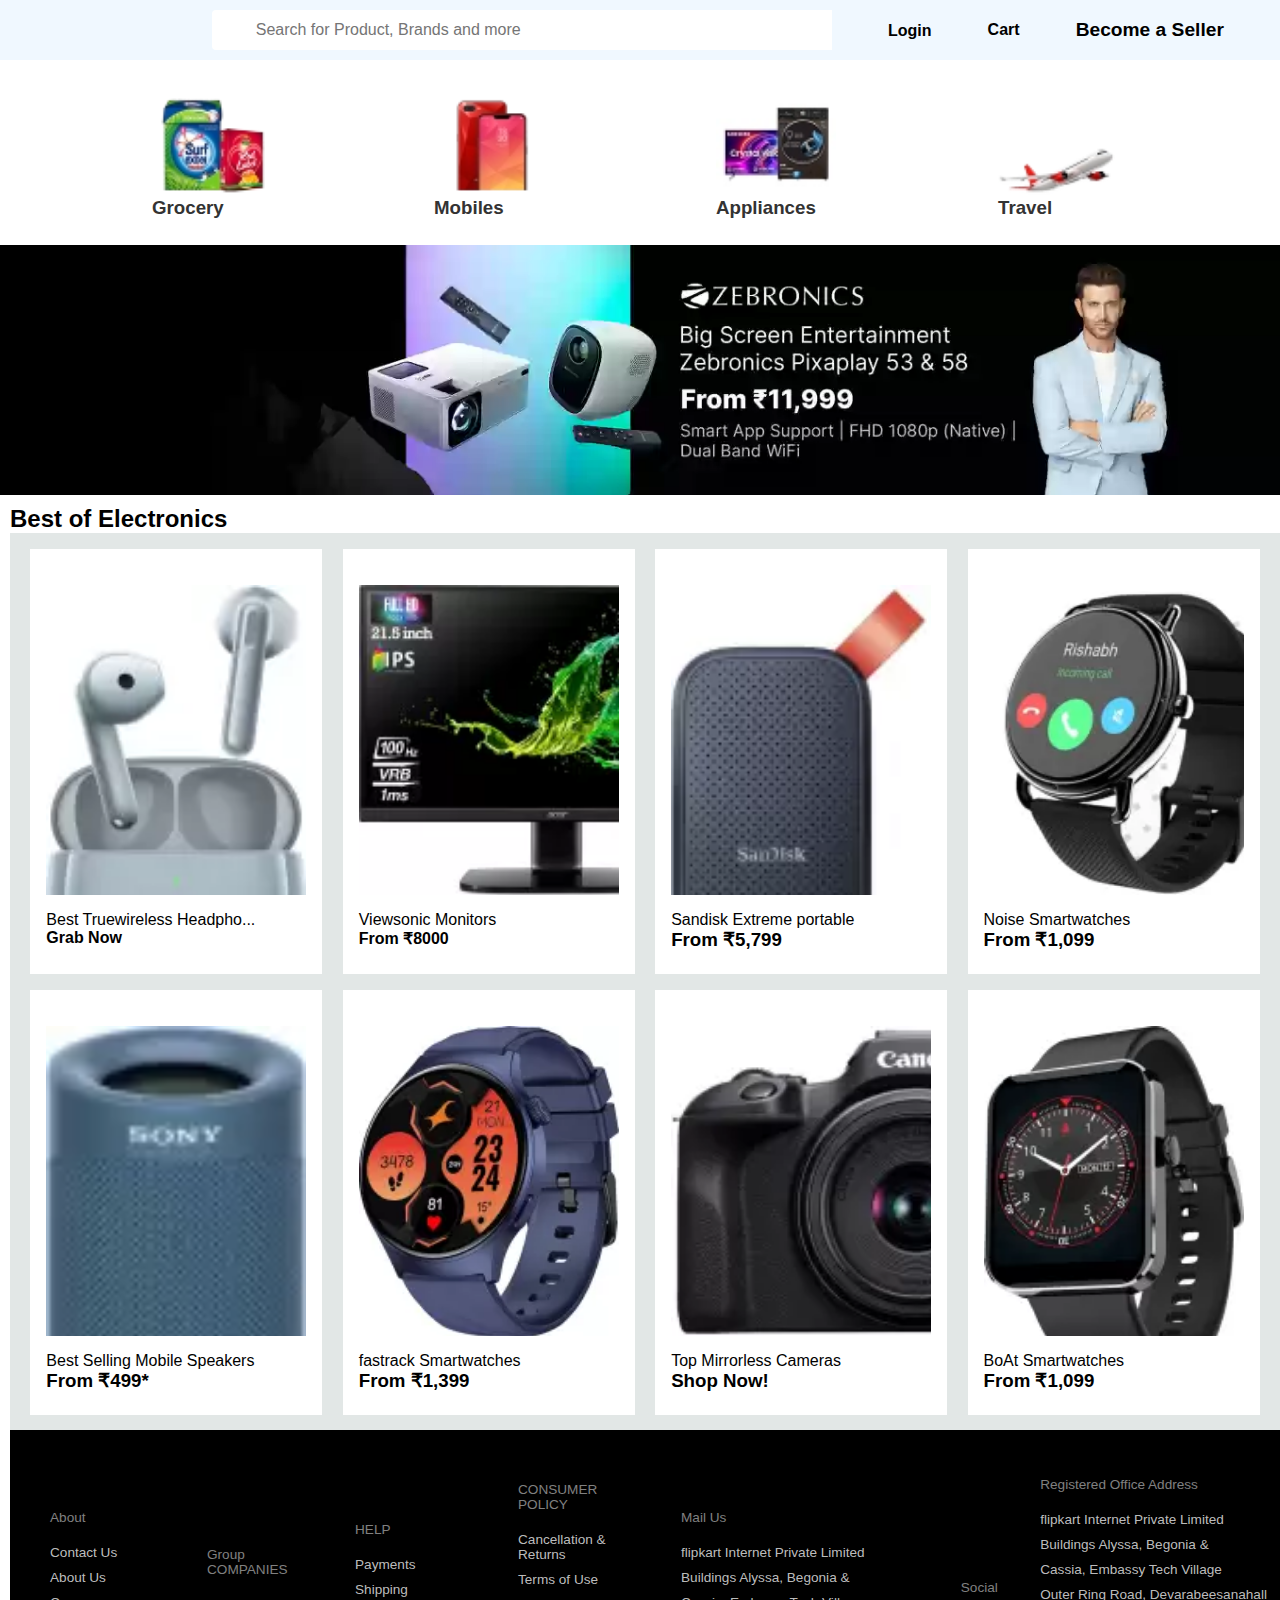
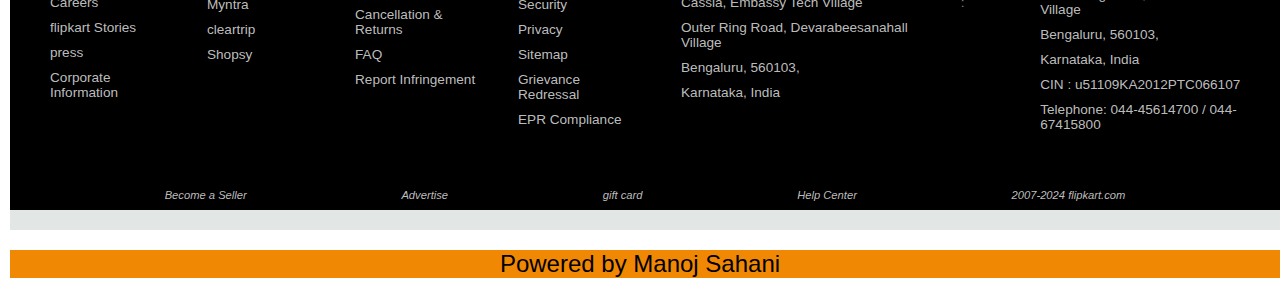
<file: Flipkart_Project/index.html>
<!DOCTYPE html>
<html lang="en">
<head>
    <meta charset="UTF-8">
    <meta name="viewport" content="width=device-width, initial-scale=1.0">
    <title>flipkart</title>
    <link rel="stylesheet" href="https://cdnjs.cloudflare.com/ajax/libs/font-awesome/6.5.2/css/all.min.css" integrity="sha512-SnH5WK+bZxgPHs44uWIX+LLJAJ9/2PkPKZ5QiAj6Ta86w+fsb2TkcmfRyVX3pBnMFcV7oQPJkl9QevSCWr3W6A==" crossorigin="anonymous" referrerpolicy="no-referrer" />
    <link rel="stylesheet" href="index.css">
</head>
<body>
    <header>
        <div class="navbar"> 
            <div class="nav-logo">
                <div class="logo border">

                </div>
            </div>

        <div class="nav-search border">
            <div class="search-icon border">
                <i class="fa-solid fa-magnifying-glass"></i>
            </div>
            <input placeholder="Search for Product, Brands and more" class="search-input">
        </div>

        <div class="nav-login border">
            <i class="fa-regular fa-circle-user"></i>
            Login
        </div>

        <div class="nav-cart border">
            <i class="fa-solid fa-cart-shopping"></i>
            Cart
        </div>

        <div class="nav-seller border">
            <i class="fa-solid fa-store"></i>
            Become a Seller
        </div>

     </div>

<div class="panel-section">

    <div class="box">
        <div class=" box-content border">
            <div class="box-img" style="background-image: url('panel_1.webp');"> <br> <br> <br> <br> <br> <br>
              <p><h3>Grocery</h3></p>
            </div>
        </div>
        </div>

    <div class="box">
        <div class="box-content border">
            <div class="box-img" style="background-image: url('panel_2.webp');"> <br> <br> <br> <br> <br> <br>
               <p><h3>Mobiles</h3></p>
            </div>
        </div>
        </div>

        <div class="box">
            <div class="box-content border">
                <div class="box-img" style="background-image: url('panel_3.webp');"> <br> <br> <br> <br> <br> <br>
                   <p><h3>Appliances</h3></p>
                </div>
            </div>
            </div>

            <div class="box">
                <div class="box-content border">
                    <div class="box-img" style="background-image: url('panel_4.webp');"> <br> <br> <br> <br> <br> <br>
                      <p><h3>Travel</h3></p>
                    </div>
                </div>
                </div>

</div>
    <div class="hero-section">
        </div>
    </div>

    <div class="shop-section">
        <h2>Best of Electronics</h2>
    <!-- </div> -->
    <div class="shop-sec">
        <div class="row">

            <div class="row-content">
                <div class="row-img border" style="background-image: url('king.webp');""></div>
                <p>Best Truewireless Headpho...</p>
                <h4>Grab Now</h4>
                </div>
            </div>

            <div class="row">
                <div class="row-content">
                    <div class="row-img border" style="background-image: url('king_2.webp');""></div>
                    <p>Viewsonic Monitors</p>
                    <h4>From ₹8000</h4>
                    </div>
                </div>

                <div class="row">
                    <div class="row-content">
                        <div class="row-img border" style="background-image: url('king_3.webp');""></div>
                        <p>Sandisk Extreme portable</p>
                        <h3>From ₹5,799</h3>
                        </div>
                    </div>

                    <div class="row">
                        <div class="row-content">
                            <div class="row-img border" style="background-image: url('king_4.webp');""></div>
                            <p>Noise Smartwatches</p>
                            <h3>From ₹1,099</h3>
                            </div>
                        </div>

                        <div class="row">
                            <div class="row-content">
                                <div class="row-img border" style="background-image: url('king_5.webp');""></div>
                                <p>Best Selling Mobile Speakers</p>
                                <h3>From ₹499*</h3>
                                </div>
                            </div>

                            <div class="row">
                                <div class="row-content border">
                                    <div class="row-img" style="background-image: url('king_6.webp');""></div>
                                    <p>fastrack Smartwatches</p>
                                    <h3>From ₹1,399</h3>
                                    </div>
                                </div>

                                <div class="row">
                                    <div class="row-content">
                                        <div class="row-img border" style="background-image: url('king_7.webp');""></div>
                                        <p>Top Mirrorless Cameras</p>
                                        <h3>Shop Now!</h3>
                                        </div>
                                    </div>

                                    <div class="row">
                                        <div class="row-content">
                                            <div class="row-img border" style="background-image: url('king_8.webp');""></div>
                                            <p>BoAt Smartwatches</p>
                                            <h3>From ₹1,099</h3>
                                            </div>
                                        </div>

                                        <footer>

                                            <div class="foot-panel">
                                                <ul>
                                                    <p>About</p>
                                                    <a>Contact Us</a>
                                                    <a>About Us</a>
                                                    <a>Careers</a>
                                                    <a>flipkart Stories</a>
                                                    <a>press</a>
                                                    <a>Corporate Information</a>

                                                </ul>

                                                <ul>
                                                    <p>Group COMPANIES</p>
                                                    <a>Myntra</a>
                                                    <a>cleartrip</a>
                                                    <a>Shopsy</a>

                                                </ul>

                                                <ul>
                                                    <p>HELP</p>
                                                    <a>Payments</a>
                                                    <a>Shipping</a>
                                                    <a>Cancellation & Returns</a>
                                                    <a>FAQ</a>
                                                    <a>Report Infringement</a>
                                                </ul>

                                                <ul>
                                                    <p>CONSUMER POLICY</p>
                                                    <a>Cancellation & Returns</a>
                                                    <a>Terms of Use</a>
                                                    <a>Security</a>
                                                    <a>Privacy</a>
                                                    <a>Sitemap</a>
                                                    <a>Grievance Redressal</a>
                                                    <a>EPR Compliance</a>

                                                </ul>

                                                <ul>
                                                    <p>Mail Us</p>
                                                    <a>flipkart Internet Private Limited</a>
                                                    <a>Buildings Alyssa, Begonia &</a>
                                                    <a>Cassia, Embassy Tech Village</a>
                                                    <a>Outer Ring Road, Devarabeesanahall Village</a>
                                                    <a>Bengaluru, 560103, </a>
                                                    <a>Karnataka, India</a>
                            
                                                </ul>

                                                <ul>
                                                    <p>Social :</p>
                                                    <a><i class="fa-brands fa-facebook"></i></a>
                                                    <a><i class="fa-brands fa-x-twitter"></i></a>
                                                    <a><i class="fa-brands fa-youtube"></i></a>
                                                </ul>

                                                <ul>
                                                    <p>Registered Office Address</p>
                                                    <a>flipkart Internet Private Limited</a>
                                                    <a>Buildings Alyssa, Begonia &</a>
                                                    <a>Cassia, Embassy Tech Village</a>
                                                    <a>Outer Ring Road, Devarabeesanahall Village</a>
                                                    <a>Bengaluru, 560103, </a>
                                                    <a>Karnataka, India</a>
                                                    <a>CIN : u51109KA2012PTC066107</a>
                                                    <a>Telephone: 044-45614700 / 044-67415800</a>
                                                </ul>
                                                </div>

                                                <!-- <div class="foot-social">
                                                    <ul>
                                                        <p>Social :</p>
                                                        <a><i class="fa-brands fa-facebook"></i></a>
                                                        <a><i class="fa-brands fa-x-twitter"></i></a>
                                                        <a><i class="fa-brands fa-youtube"></i></a>
                                                    </ul>
                                                </div> -->

                                            <div class="foot-panel1">
                                                    <i class="fa-solid fa-store"> Become a Seller</i>

                                                    <i class="fa-solid fa-rectangle-ad"> Advertise</i>

                                                    <i class="fa-solid fa-gift">gift card</i>

                                                    <i class="fa-solid fa-circle-question">Help Center</i>

                                                    <i class="fa-solid fa-copyright">2007-2024 flipkart.com</i>

                                                </div>

                                            </div>

                                            <div class="made">
                                                <p>Powered by Manoj Sahani</p>
                                                <i class="fa-solid fa-heart"></i>
                                            </div>
                                        </footer>
    </header>
</body>
</html>
</file>
<file: Flipkart_Project/index.css>
* {
    margin: 0px;
    font-family: arial;
    border: border-box;
}

.navbar {
    height: 60px;
    background-color: aliceblue;
    color:black;
    display: flex;
    align-items: center;
    justify-content: space-evenly;
}

.nav-logo {
    height: 50px;
    width: 100px;
}

.logo {
    background-image: url("https://media.licdn.com/dms/image/D5622AQEhiDxxFiQkYA/feedshare-shrink_2048_1536/0/1702840749126?e=2147483647&v=beta&t=l-aBZpiqlRcw6gvmn0MlYbiZP_BIQ6enDBECE9tWvgU");
    background-size: cover;
    height: 50px;
    width: 120px;
}

.border {
    border: 1px solid zoom;
}

.border:hover {
    border: 1.5px solid white;
}

.nav-search {
    display: flex;
    justify-content: space-evenly;
    background-color:white;
    color: black;
    width: 620px;
    height: 40px;
    border-radius: 4px;

}

.search-input {
    width: 100%;
    font-size: 1rem;
    border:none;

}

.search-icon {
    width: 45px;
    display: flex;  
    justify-content: center;
    align-items: center;
    font-size: 1.2rem;
    border-top-left-radius: 4px;
    border-bottom-right-radius: 4px;

}

.nav-login i {
    font-size: 1.2rem;
    font-weight: 700;
}

.nav-login {
    font-size: 1rem;
    font-weight: 700;
}

.nav-cart i {
    font-size: 1rem;
}

.nav-cart {
    font-size: 1rem;
    font-weight: 700;
}

.nav-seller i {
    font-size: 1.2rem;
}

.nav-seller {
    font-size: 1.2rem;
    font-weight: 700;
}

.box {
    /* height: 200px; */
    width: 23%;
    background-color: white;
    /* padding: 20px 0px 15px; */
    margin-top: 15px;
    /* height: 1200px; */
    width: 130px;
}

.panel-section {
    display: flex;
    /* flex-wrap: wrap; */
    justify-content: space-evenly;
    /* background-color: #e2e7e6; */
}

.box-img {
    height: 120px;
    width: 120px;
    background-size: cover;
    margin-top: 0.85rem;
    margin-bottom: 1rem;
}

.box-content h3 {
    color: #333333;
}

.hero-section {
    background-image: url("hero.webp");
    /* background-image: url(hero_2.webp); */
    height: 250px;
    background-size: cover;
    display: flex;
    justify-content: center;
    align-items: flex-end;
    margin-top: 20px;
}

.shop-section {
    margin-top: 10px;
    margin-bottom: 10px;
    margin-left: 10px;
}
.shop-sec {
    display: flex;
    flex-wrap: wrap;
    justify-content: space-evenly;
    background-color: #e2e7e6;
}

.row {
    height: 390px;
    width: 23%;
    background-color: white;
    padding: 20px 0px 15px;
    margin-top: 16px;
}

.row-img {
    height: 310px;
    /* width: 270px; */
    background-size: cover;
    margin-top: 1rem;
    margin-bottom: 1rem;
}

.row-content {
    margin-left: 1rem;
    margin-right: 1rem;
}

footer {
    margin-top: 15px;
}

.foot-panel {
    background-color: black;
    color: white;
    height: 350px;
    display: flex;
    justify-content: center;
    align-items: center;
    font-size: 0.85rem;
}


ul a {
    display: block;
    font-size: 0.85rem;
    margin-top: 10px;
    color: #dddddddd;
}

.pages {
    padding-top: 25px;
}

.foot-panel1 {
    background-color: black;
    color: #dddddddd;
    height: 30px;
    display: flex;
    justify-content:space-evenly;
    align-items: center;
    font-size: 0.70rem;
    margin-bottom: 20px;
}
.br {
    color: 1px solid white;
}

ul p {
color:gray;
margin-bottom: 20px;
}

/* .foot-social {
    background-color: black;
    color: white;
    height: 50px;
    display: flex;
    justify-content: center;
    align-items:center;
    font-size: 0.85rem;
} */

.made {
    background-color: #f08804;
    font-size: 1.5rem;
    display: flex;
    justify-content: center;
    text-align: center;
    margin-top: 20px;
    margin-bottom: 10px;
}

.made i {
margin-left: 10px;
}
</file>
